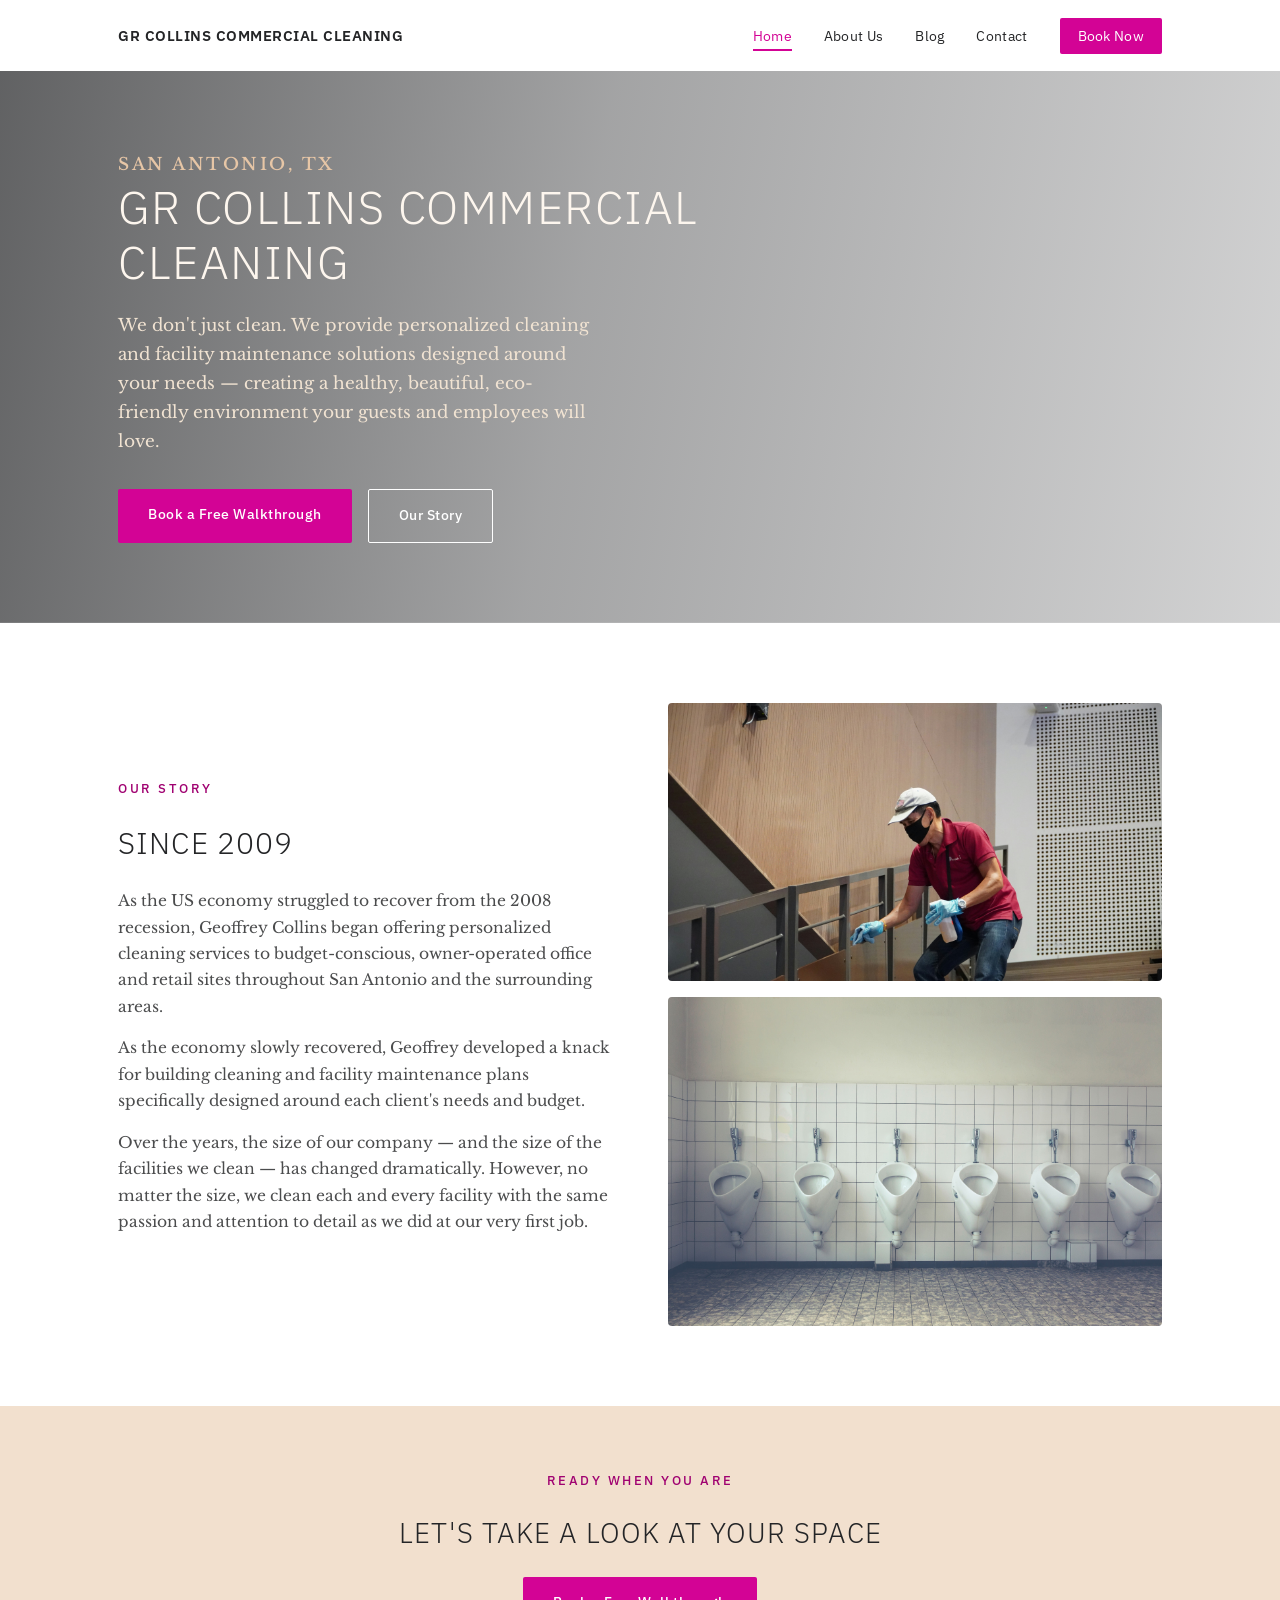
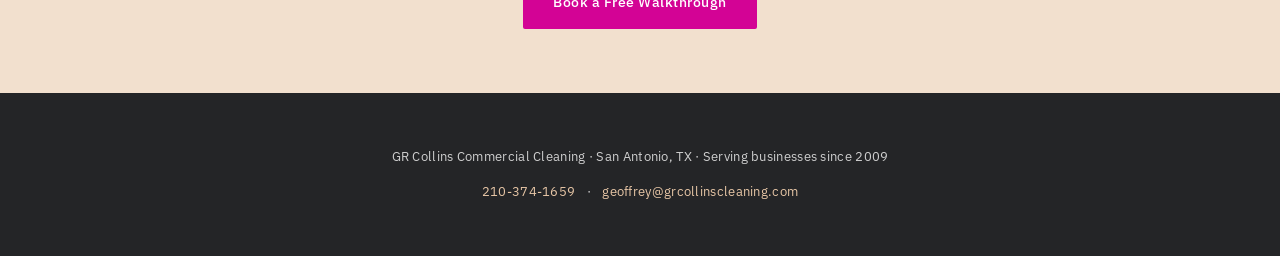
<file: index.html>
<!doctype html>
<html lang="en">
<head>
<meta charset="UTF-8" />
<meta name="viewport" content="width=device-width, initial-scale=1" />
<title>GR Collins Commercial Cleaning | San Antonio, TX</title>
<meta name="description" content="Personalized commercial cleaning and facility maintenance for offices, medical suites, and retail spaces in San Antonio, TX. Serving businesses since 2009." />

<link rel="preconnect" href="https://fonts.googleapis.com">
<link rel="preconnect" href="https://fonts.gstatic.com" crossorigin>
<link href="https://fonts.googleapis.com/css2?family=IBM+Plex+Sans:wght@300;400;500;600&family=Libre+Baskerville:ital,wght@0,400;0,700;1,400&display=swap" rel="stylesheet">
<link rel="stylesheet" href="assets/style.css">
</head>
<body>

<header class="site">
  <a class="logo" href="index.html">GR Collins Commercial Cleaning</a>
  <nav class="main-nav" aria-label="Main">
    <ul>
      <li><a href="index.html" class="active">Home</a></li>
      <li><a href="about.html">About Us</a></li>
      <li><a href="blog.html">Blog</a></li>
      <li><a href="contact.html">Contact</a></li>
      <li><a href="book.html" class="cta">Book Now</a></li>
    </ul>
  </nav>
</header>

<section class="hero" style="background-image: linear-gradient(100deg, rgba(36,37,39,0.72) 0%, rgba(36,37,39,0.42) 45%, rgba(36,37,39,0.20) 100%), url('https://grcollinscleaningcom.wordpress.com/wp-content/uploads/2020/04/cleaning-washing-cleanup-the-ilo-48889.jpeg'); background-position:27% 25%; min-height:60vh;">
  <div class="hero-inner">
    <p class="eyebrow" style="color:var(--tan);">San Antonio, TX</p>
    <h1>GR Collins Commercial Cleaning</h1>
    <p>We don't just clean. We provide personalized cleaning and facility maintenance solutions designed around your needs — creating a healthy, beautiful, eco-friendly environment your guests and employees will love.</p>
    <div style="margin-top:32px; display:flex; gap:16px; flex-wrap:wrap;">
      <a href="book.html" class="btn">Book a Free Walkthrough</a>
      <a href="about.html" class="btn btn-outline">Our Story</a>
    </div>
  </div>
</section>

<section style="padding:80px 0;">
  <div class="wrap">
    <div style="display:grid; grid-template-columns: 1fr 1fr; gap:56px; align-items:center;">
      <div>
        <p class="eyebrow" style="color:var(--pink-dark);">Our Story</p>
        <h2 style="font-weight:300; text-transform:uppercase; letter-spacing:1px; font-size:clamp(24px,3vw,30px); margin:0 0 20px;">Since 2009</h2>
        <p style="color:var(--ink-soft); font-size:15.5px;">As the US economy struggled to recover from the 2008 recession, Geoffrey Collins began offering personalized cleaning services to budget-conscious, owner-operated office and retail sites throughout San Antonio and the surrounding areas.</p>
        <p style="color:var(--ink-soft); font-size:15.5px;">As the economy slowly recovered, Geoffrey developed a knack for building cleaning and facility maintenance plans specifically designed around each client's needs and budget.</p>
        <p style="color:var(--ink-soft); font-size:15.5px;">Over the years, the size of our company — and the size of the facilities we clean — has changed dramatically. However, no matter the size, we clean each and every facility with the same passion and attention to detail as we did at our very first job.</p>
      </div>
      <div style="display:flex; flex-direction:column; gap:16px;">
        <img src="assets/img/story-cleaning-action.jpg" alt="A GR Collins Commercial Cleaning team member disinfecting a handrail" style="border-radius:4px;">
        <img src="assets/img/story-restroom-fixtures.jpg" alt="Spotless commercial restroom fixtures maintained by GR Collins Commercial Cleaning" style="border-radius:4px;">
      </div>
    </div>
  </div>
</section>

<section style="background:var(--cream); padding:64px 0;">
  <div class="wrap" style="text-align:center;">
    <p class="eyebrow" style="color:var(--pink-dark);">Ready when you are</p>
    <h2 style="font-weight:300; text-transform:uppercase; letter-spacing:1px; font-size:clamp(22px,3vw,28px); margin:0 0 20px;">Let's take a look at your space</h2>
    <a href="book.html" class="btn">Book a Free Walkthrough</a>
  </div>
</section>

<footer class="site">
  <p>GR Collins Commercial Cleaning &middot; San Antonio, TX &middot; Serving businesses since 2009</p>
  <p class="foot-links"><a href="tel:2103741659">210-374-1659</a> &middot; <a href="mailto:geoffrey@grcollinscleaning.com">geoffrey@grcollinscleaning.com</a></p>
</footer>

</body>
</html>
</file>
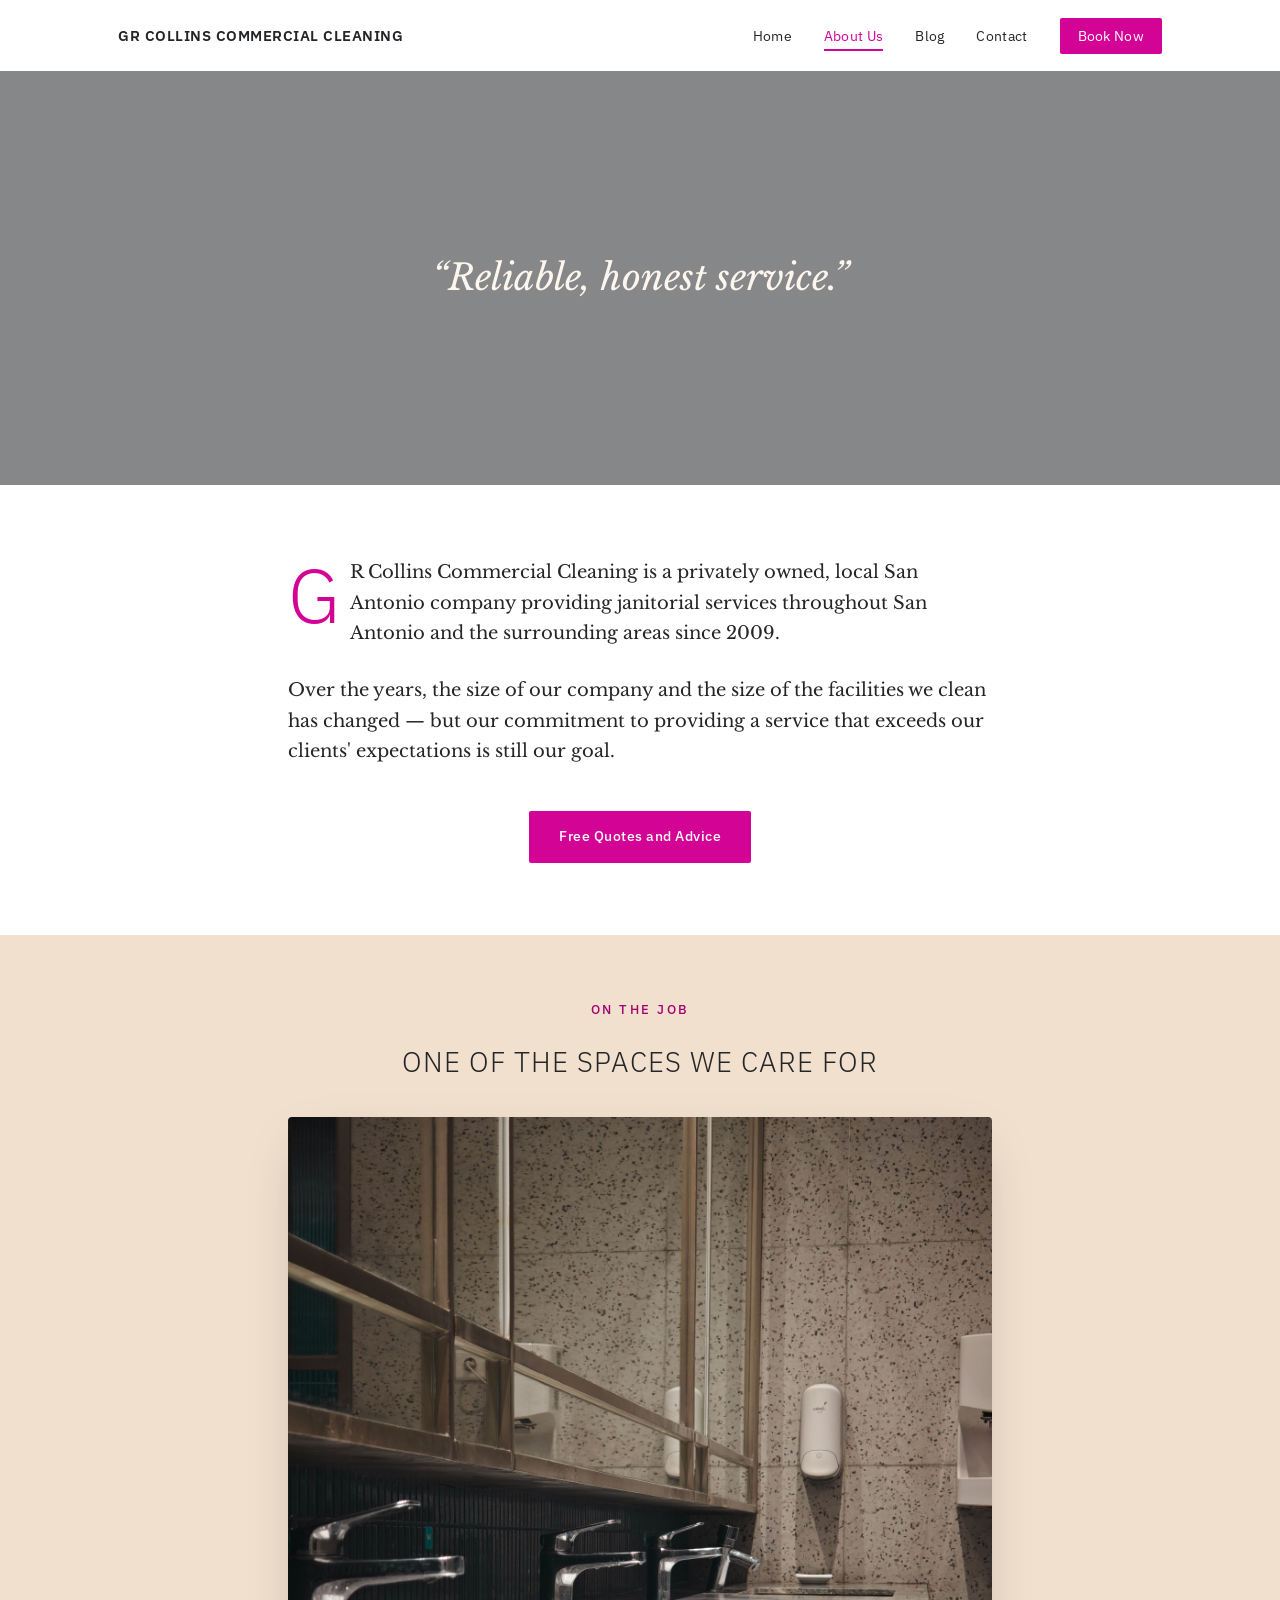
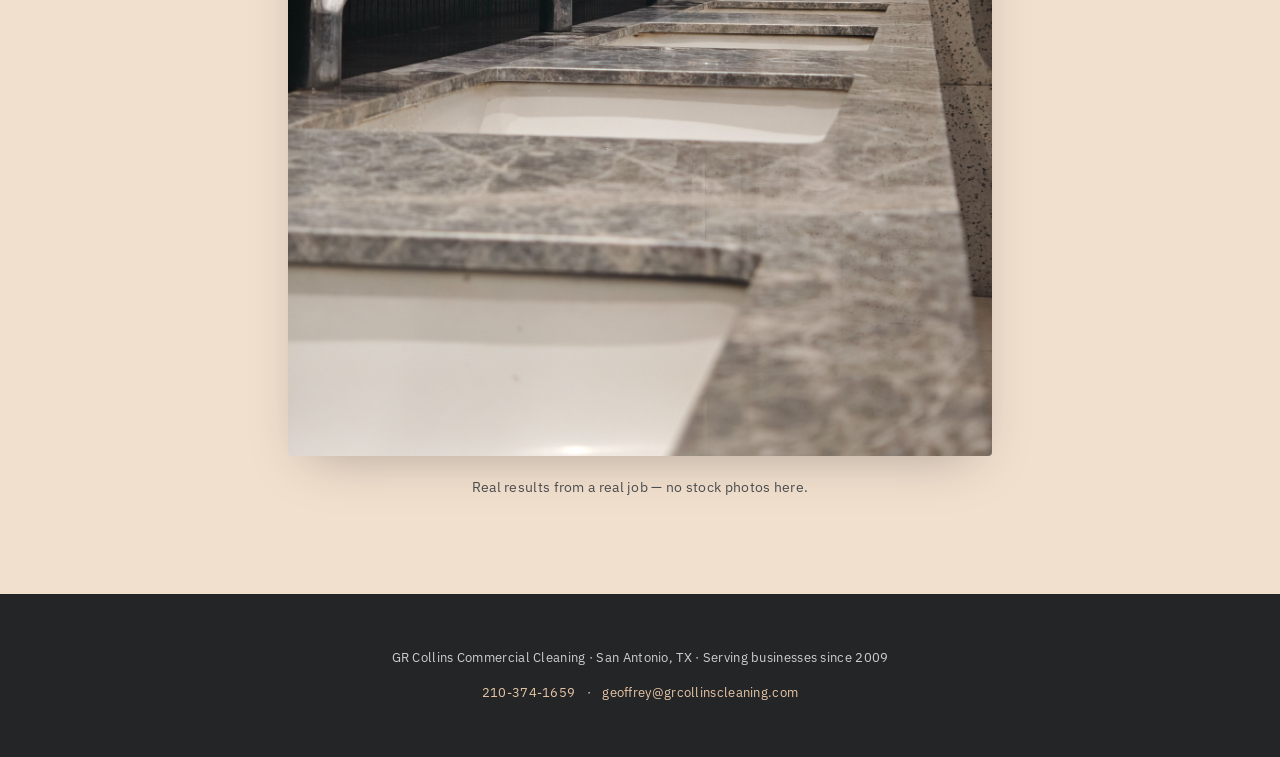
<file: about.html>
<!doctype html>
<html lang="en">
<head>
<meta charset="UTF-8" />
<meta name="viewport" content="width=device-width, initial-scale=1" />
<title>About Us | GR Collins Commercial Cleaning</title>
<meta name="description" content="GR Collins Commercial Cleaning is a privately owned San Antonio company providing janitorial services throughout San Antonio and the surrounding areas since 2009." />

<link rel="preconnect" href="https://fonts.googleapis.com">
<link rel="preconnect" href="https://fonts.gstatic.com" crossorigin>
<link href="https://fonts.googleapis.com/css2?family=IBM+Plex+Sans:wght@300;400;500;600&family=Libre+Baskerville:ital,wght@0,400;0,700;1,400&display=swap" rel="stylesheet">
<link rel="stylesheet" href="assets/style.css">

<style>
  .about-hero{
    position:relative;
    min-height:46vh;
    display:flex; align-items:center; justify-content:center;
    background-image: linear-gradient(rgba(36,37,39,0.55), rgba(36,37,39,0.55)), url('https://grcollinscleaningcom.wordpress.com/wp-content/uploads/2020/04/pexels-photo-267507-e1587866993797.jpeg');
    background-size:cover;
    background-position:center;
    text-align:center;
    color:#fdf6ee;
  }
  .about-hero blockquote{
    margin:0; padding:0 24px;
    font-family:'Libre Baskerville', serif;
    font-style:italic;
    font-size:clamp(24px, 4vw, 36px);
    line-height:1.5;
  }
  .about-body{
    max-width:760px; margin:0 auto; padding:72px 28px;
  }
  .about-body p{
    font-size:18px;
    color:var(--ink);
    margin:0 0 26px;
  }
  .about-body p:first-of-type::first-letter{
    float:left;
    font-family:'IBM Plex Sans', sans-serif;
    font-weight:300;
    font-size:76px;
    line-height:0.8;
    padding:8px 10px 0 0;
    color:var(--pink);
  }
  .about-photo-section{
    background:var(--cream);
    padding:64px 0 80px;
  }
  .about-photo-section .wrap{
    max-width:760px;
    text-align:center;
  }
  .about-photo-section img{
    border-radius:4px;
    margin:0 auto 20px;
    box-shadow:0 18px 50px -20px rgba(36,37,39,0.35);
  }
  .about-photo-section .caption{
    color:var(--ink-soft);
    font-size:14px;
    font-family:'IBM Plex Sans', sans-serif;
    letter-spacing:0.3px;
  }
</style>
</head>
<body>

<header class="site">
  <a class="logo" href="index.html">GR Collins Commercial Cleaning</a>
  <nav class="main-nav" aria-label="Main">
    <ul>
      <li><a href="index.html">Home</a></li>
      <li><a href="about.html" class="active">About Us</a></li>
      <li><a href="blog.html">Blog</a></li>
      <li><a href="contact.html">Contact</a></li>
      <li><a href="book.html" class="cta">Book Now</a></li>
    </ul>
  </nav>
</header>

<section class="about-hero">
  <blockquote>&ldquo;Reliable, honest service.&rdquo;</blockquote>
</section>

<section class="about-body">
  <p>GR Collins Commercial Cleaning is a privately owned, local San Antonio company providing janitorial services throughout San Antonio and the surrounding areas since 2009.</p>
  <p>Over the years, the size of our company and the size of the facilities we clean has changed — but our commitment to providing a service that exceeds our clients' expectations is still our goal.</p>
  <div style="text-align:center; margin-top:44px;">
    <a href="contact.html" class="btn">Free Quotes and Advice</a>
  </div>
</section>

<section class="about-photo-section">
  <div class="wrap">
    <p class="eyebrow" style="color:var(--pink-dark); text-align:center;">On the job</p>
    <h2 style="font-weight:300; text-transform:uppercase; letter-spacing:1px; font-size:clamp(22px,3vw,28px); margin:0 0 32px;">One of the spaces we care for</h2>
    <img src="assets/img/story-restroom-sinks.jpg" alt="A restroom sink area in a commercial facility maintained by GR Collins Commercial Cleaning">
    <p class="caption">Real results from a real job — no stock photos here.</p>
  </div>
</section>

<footer class="site">
  <p>GR Collins Commercial Cleaning &middot; San Antonio, TX &middot; Serving businesses since 2009</p>
  <p class="foot-links"><a href="tel:2103741659">210-374-1659</a> &middot; <a href="mailto:geoffrey@grcollinscleaning.com">geoffrey@grcollinscleaning.com</a></p>
</footer>

</body>
</html>
</file>
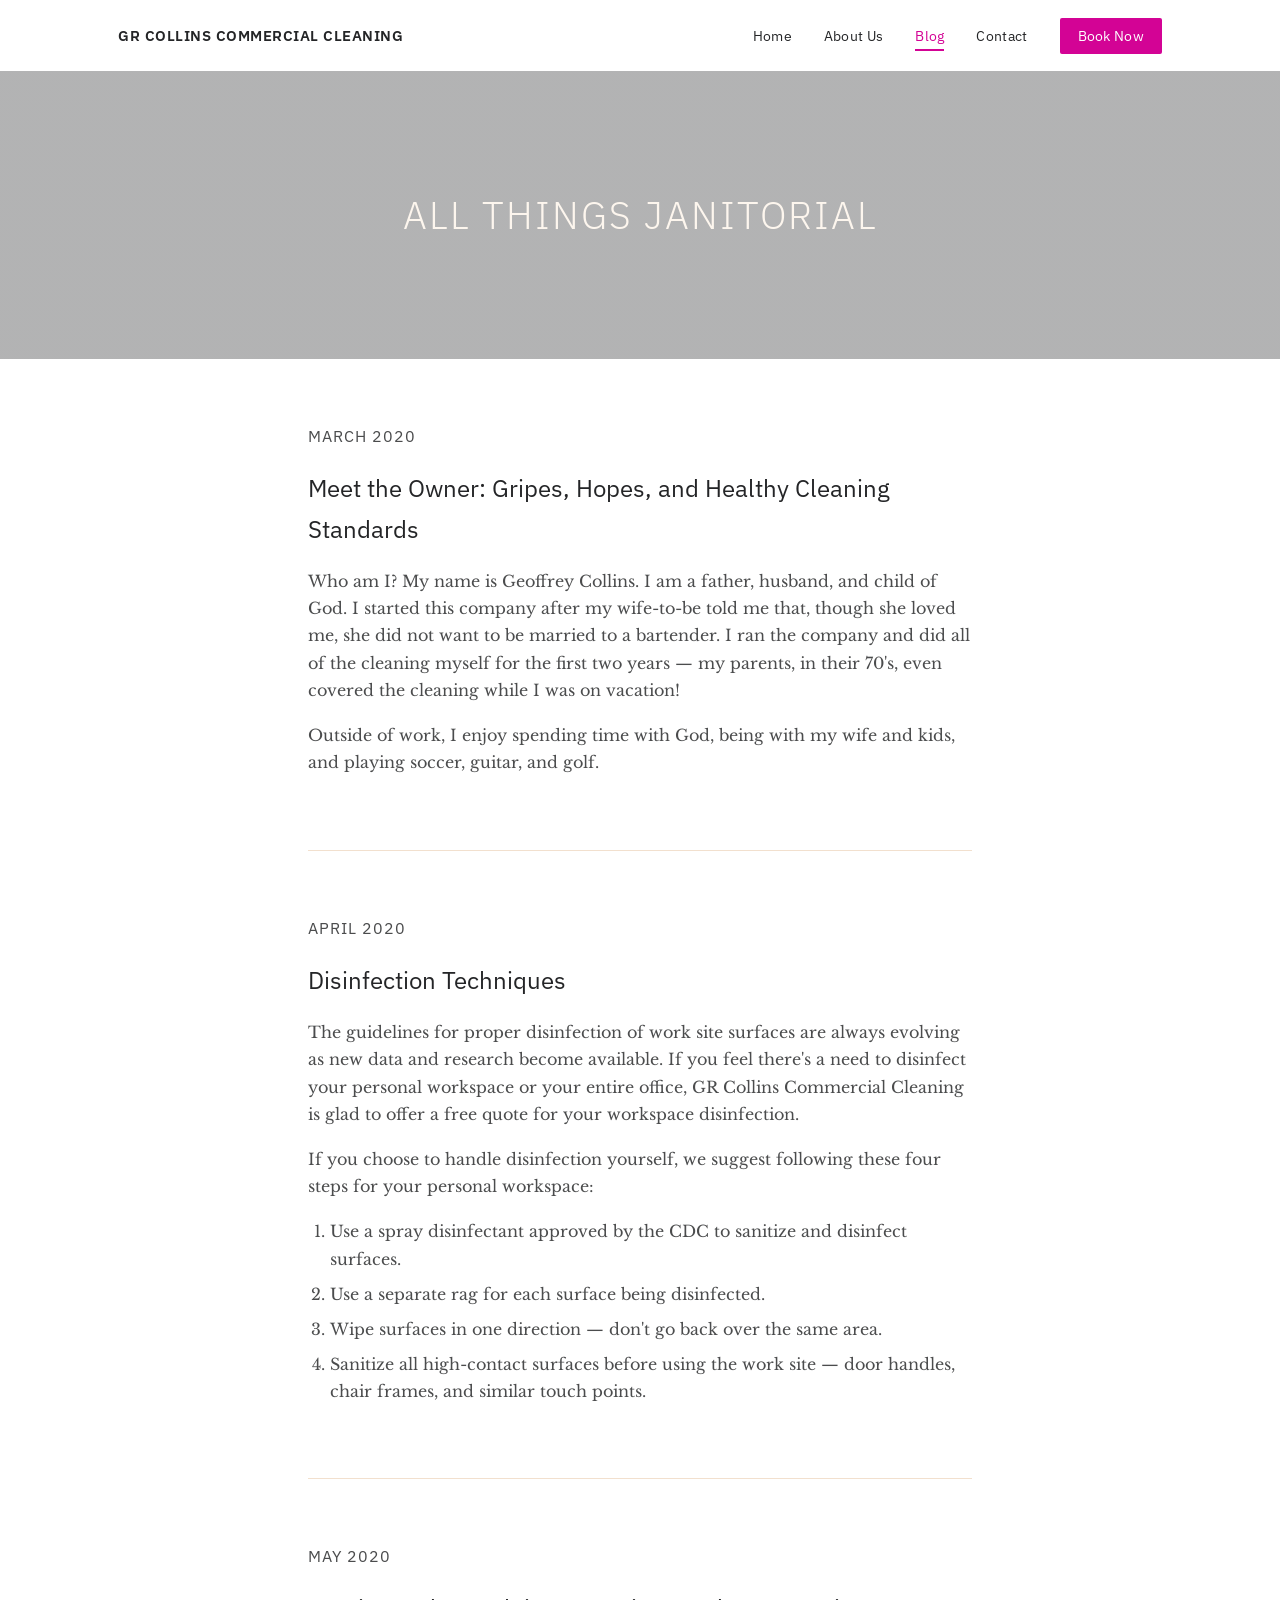
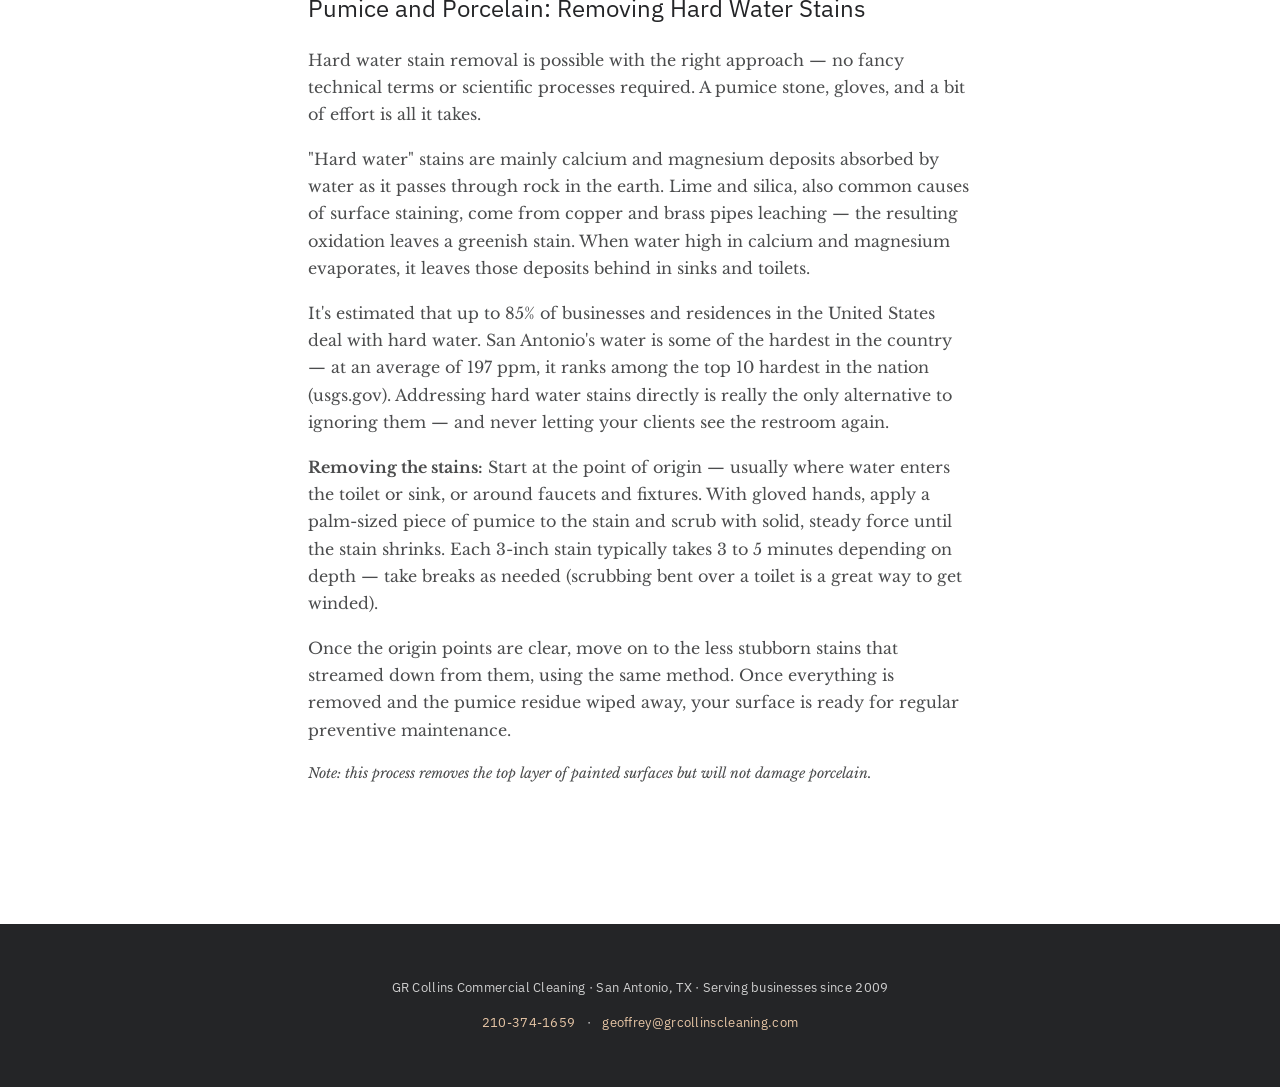
<file: blog.html>
<!doctype html>
<html lang="en">
<head>
<meta charset="UTF-8" />
<meta name="viewport" content="width=device-width, initial-scale=1" />
<title>Blog | GR Collins Commercial Cleaning</title>
<meta name="description" content="Tips and updates from GR Collins Commercial Cleaning — cleaning techniques, facility maintenance, and news from San Antonio's own janitorial team." />

<link rel="preconnect" href="https://fonts.googleapis.com">
<link rel="preconnect" href="https://fonts.gstatic.com" crossorigin>
<link href="https://fonts.googleapis.com/css2?family=IBM+Plex+Sans:wght@300;400;500;600&family=Libre+Baskerville:ital,wght@0,400;0,700;1,400&display=swap" rel="stylesheet">
<link rel="stylesheet" href="assets/style.css">

<style>
  .blog-hero{
    background-image: linear-gradient(rgba(36,37,39,0.35), rgba(36,37,39,0.35)), url('https://grcollinscleaningcom.wordpress.com/wp-content/uploads/2020/05/pan-xiaozhen-pj-brfz9eaa-unsplash.jpg');
    background-size:cover; background-position:center;
    min-height:32vh;
    display:flex; align-items:center; justify-content:center;
    text-align:center; color:#fdf6ee;
  }
  .blog-hero h1{
    font-weight:300; text-transform:uppercase; letter-spacing:2px;
    font-size:clamp(26px,4vw,38px); margin:0;
  }
  .posts{ max-width:720px; margin:0 auto; padding:64px 28px; }
  .post{ margin-bottom:64px; padding-bottom:56px; border-bottom:1px solid var(--cream); }
  .post:last-child{ border-bottom:none; margin-bottom:0; }
  .post-date{
    font-family:'IBM Plex Sans', sans-serif;
    text-transform:uppercase; letter-spacing:1px; font-size:12.5px;
    color:var(--pink-dark); margin:0 0 10px;
  }
  .post h2{
    font-weight:400; font-size:24px; margin:0 0 18px; color:var(--ink);
  }
  .post p{ color:var(--ink-soft); font-size:16px; margin:0 0 18px; }
  .post ol, .post ul{ color:var(--ink-soft); font-size:16px; padding-left:22px; }
  .post li{ margin-bottom:8px; }
</style>
</head>
<body>

<header class="site">
  <a class="logo" href="index.html">GR Collins Commercial Cleaning</a>
  <nav class="main-nav" aria-label="Main">
    <ul>
      <li><a href="index.html">Home</a></li>
      <li><a href="about.html">About Us</a></li>
      <li><a href="blog.html" class="active">Blog</a></li>
      <li><a href="contact.html">Contact</a></li>
      <li><a href="book.html" class="cta">Book Now</a></li>
    </ul>
  </nav>
</header>

<section class="blog-hero">
  <h1>All Things Janitorial</h1>
</section>

<div class="posts">

  <article class="post">
    <p class="post-date">March 2020</p>
    <h2>Meet the Owner: Gripes, Hopes, and Healthy Cleaning Standards</h2>
    <p>Who am I? My name is Geoffrey Collins. I am a father, husband, and child of God. I started this company after my wife-to-be told me that, though she loved me, she did not want to be married to a bartender. I ran the company and did all of the cleaning myself for the first two years — my parents, in their 70's, even covered the cleaning while I was on vacation!</p>
    <p>Outside of work, I enjoy spending time with God, being with my wife and kids, and playing soccer, guitar, and golf.</p>
  </article>

  <article class="post">
    <p class="post-date">April 2020</p>
    <h2>Disinfection Techniques</h2>
    <p>The guidelines for proper disinfection of work site surfaces are always evolving as new data and research become available. If you feel there's a need to disinfect your personal workspace or your entire office, GR Collins Commercial Cleaning is glad to offer a free quote for your workspace disinfection.</p>
    <p>If you choose to handle disinfection yourself, we suggest following these four steps for your personal workspace:</p>
    <ol>
      <li>Use a spray disinfectant approved by the CDC to sanitize and disinfect surfaces.</li>
      <li>Use a separate rag for each surface being disinfected.</li>
      <li>Wipe surfaces in one direction — don't go back over the same area.</li>
      <li>Sanitize all high-contact surfaces before using the work site — door handles, chair frames, and similar touch points.</li>
    </ol>
  </article>

  <article class="post">
    <p class="post-date">May 2020</p>
    <h2>Pumice and Porcelain: Removing Hard Water Stains</h2>
    <p>Hard water stain removal is possible with the right approach — no fancy technical terms or scientific processes required. A pumice stone, gloves, and a bit of effort is all it takes.</p>
    <p>"Hard water" stains are mainly calcium and magnesium deposits absorbed by water as it passes through rock in the earth. Lime and silica, also common causes of surface staining, come from copper and brass pipes leaching — the resulting oxidation leaves a greenish stain. When water high in calcium and magnesium evaporates, it leaves those deposits behind in sinks and toilets.</p>
    <p>It's estimated that up to 85% of businesses and residences in the United States deal with hard water. San Antonio's water is some of the hardest in the country — at an average of 197 ppm, it ranks among the top 10 hardest in the nation (usgs.gov). Addressing hard water stains directly is really the only alternative to ignoring them — and never letting your clients see the restroom again.</p>
    <p><strong>Removing the stains:</strong> Start at the point of origin — usually where water enters the toilet or sink, or around faucets and fixtures. With gloved hands, apply a palm-sized piece of pumice to the stain and scrub with solid, steady force until the stain shrinks. Each 3-inch stain typically takes 3 to 5 minutes depending on depth — take breaks as needed (scrubbing bent over a toilet is a great way to get winded).</p>
    <p>Once the origin points are clear, move on to the less stubborn stains that streamed down from them, using the same method. Once everything is removed and the pumice residue wiped away, your surface is ready for regular preventive maintenance.</p>
    <p style="font-size:14px; color:var(--ink-soft); font-style:italic;">Note: this process removes the top layer of painted surfaces but will not damage porcelain.</p>
  </article>

</div>

<footer class="site">
  <p>GR Collins Commercial Cleaning &middot; San Antonio, TX &middot; Serving businesses since 2009</p>
  <p class="foot-links"><a href="tel:2103741659">210-374-1659</a> &middot; <a href="mailto:geoffrey@grcollinscleaning.com">geoffrey@grcollinscleaning.com</a></p>
</footer>

</body>
</html>
</file>
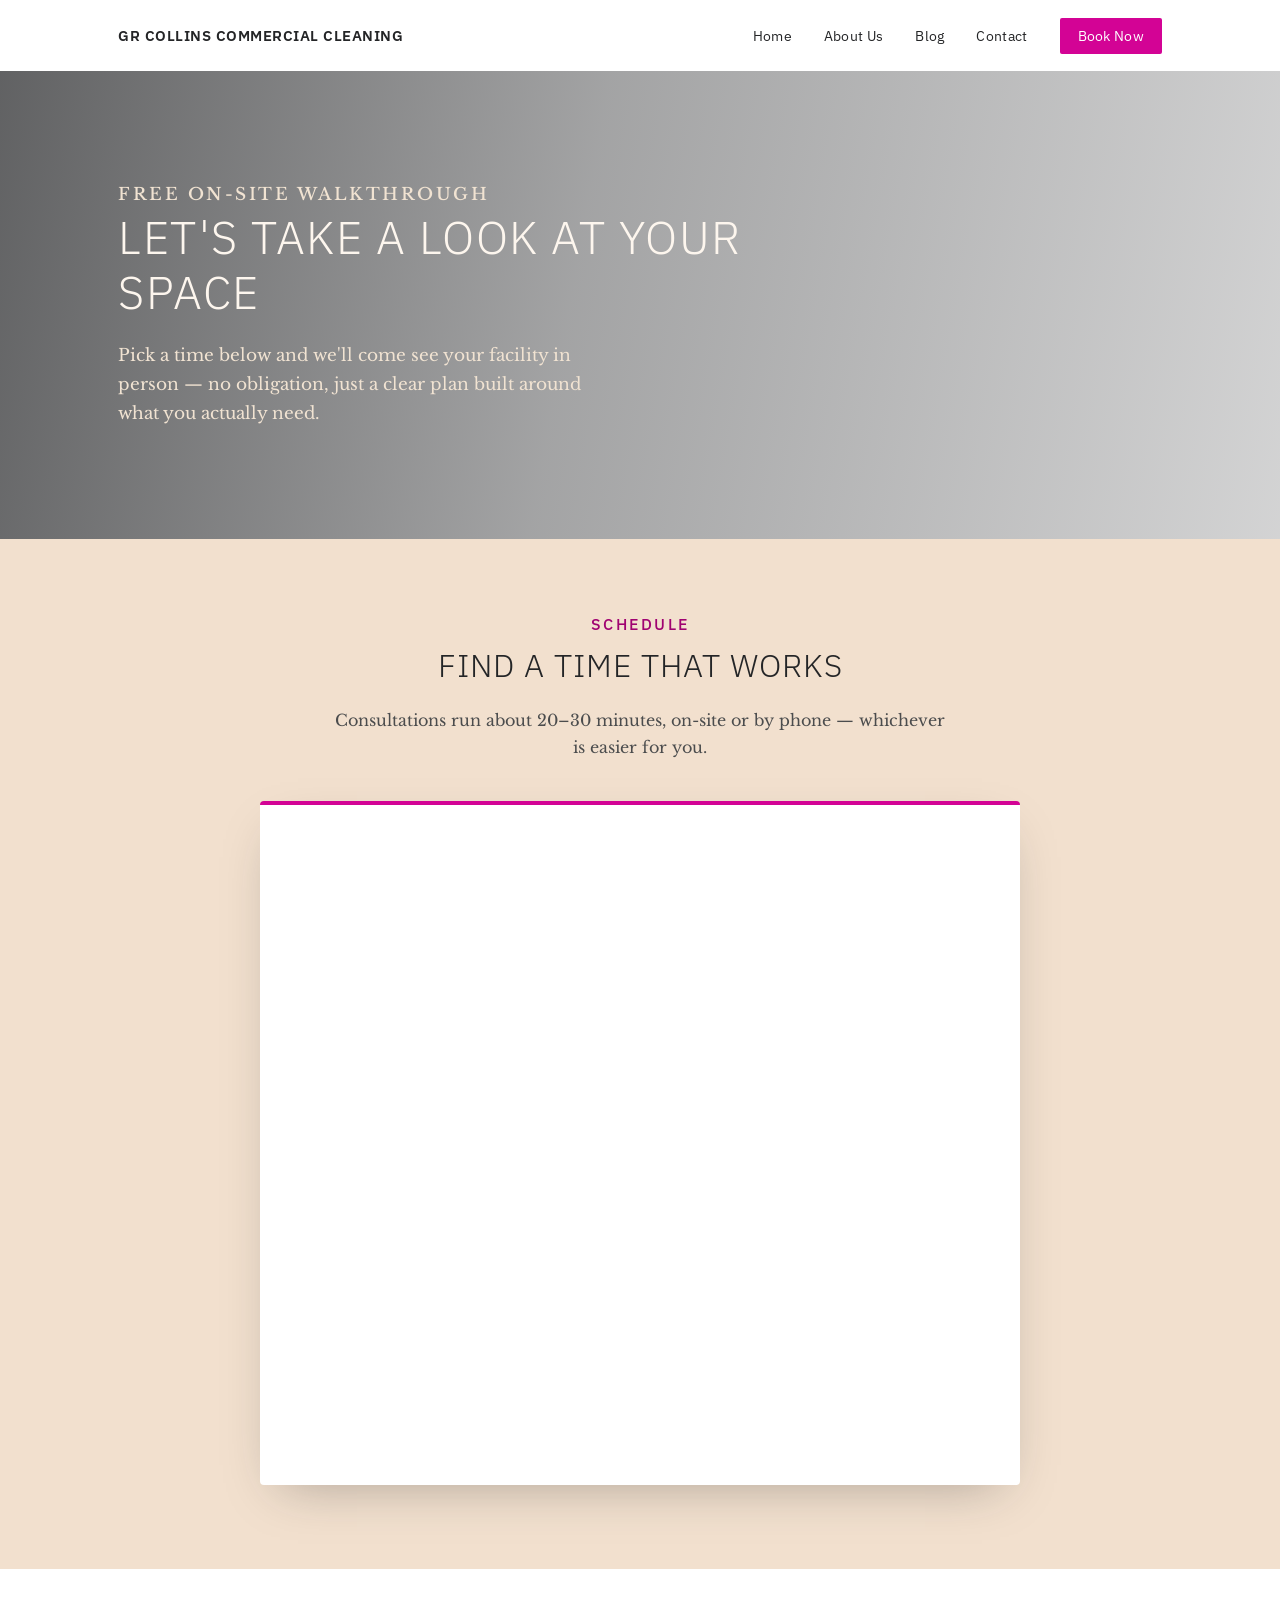
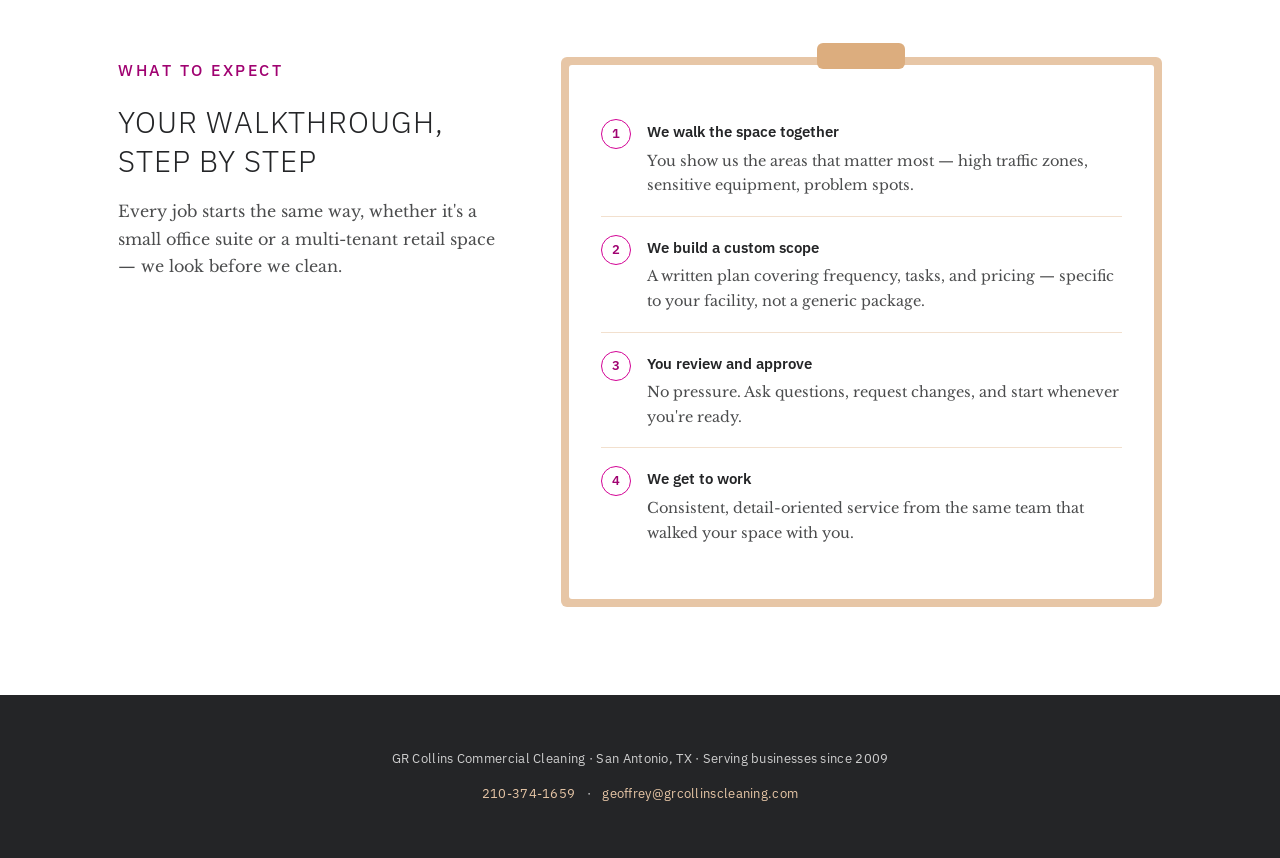
<file: book.html>
<!doctype html>
<html lang="en">
<head>
<meta charset="UTF-8" />
<meta name="viewport" content="width=device-width, initial-scale=1" />
<title>Book a Walkthrough | GR Collins Commercial Cleaning</title>
<meta name="description" content="Schedule a free on-site walkthrough with GR Collins Commercial Cleaning — personalized cleaning and facility maintenance for San Antonio businesses since 2009." />

<link rel="preconnect" href="https://fonts.googleapis.com">
<link rel="preconnect" href="https://fonts.gstatic.com" crossorigin>
<link href="https://fonts.googleapis.com/css2?family=IBM+Plex+Sans:wght@300;400;500;600&family=Libre+Baskerville:ital,wght@0,400;0,700;1,400&display=swap" rel="stylesheet">
<link rel="stylesheet" href="assets/style.css">

<style>
  /* ---------- Page-specific hero override ---------- */
  .hero{
    position:relative;
    min-height:52vh;
    display:flex;
    align-items:center;
    background-image:
      linear-gradient(100deg, rgba(36,37,39,0.72) 0%, rgba(36,37,39,0.42) 45%, rgba(36,37,39,0.20) 100%),
      url('https://grcollinscleaningcom.wordpress.com/wp-content/uploads/2020/04/cleaning-washing-cleanup-the-ilo-48889.jpeg');
    background-size:cover;
    background-position:27% 25%;
  }
  .hero-inner{ max-width:var(--max); margin:0 auto; padding:80px 28px; width:100%; }
  .eyebrow{
    text-transform:uppercase;
    letter-spacing:2.5px;
    font-size:12.5px;
    font-weight:500;
    color:var(--tan);
    margin:0 0 18px;
  }
  .hero h1{
    font-weight:300;
    text-transform:uppercase;
    letter-spacing:1.5px;
    font-size:clamp(30px, 4.4vw, 46px);
    color:#fdf6ee;
    margin:0 0 22px;
    max-width:640px;
    line-height:1.2;
  }
  .hero p{
    font-family:'Libre Baskerville', serif;
    color:#f1e3d2;
    font-size:17px;
    max-width:480px;
    margin:0;
  }

  /* ---------- Scheduling section ---------- */
  .schedule-section{
    background:var(--cream);
    padding:72px 0 84px;
  }
  .schedule-heading{ text-align:center; max-width:620px; margin:0 auto 40px; }
  .schedule-heading .eyebrow{ color:var(--pink-dark); text-align:center; }
  .schedule-heading h2{
    font-weight:300;
    font-size:clamp(24px,3vw,32px);
    text-transform:uppercase;
    letter-spacing:1px;
    color:var(--ink);
    margin:0 0 14px;
  }
  .schedule-heading p{ color:var(--ink-soft); margin:0; font-size:16px; }

  .booking-card{
    max-width:760px;
    margin:0 auto;
    background:var(--white);
    border-radius:4px;
    box-shadow:0 18px 50px -20px rgba(36,37,39,0.35);
    overflow:hidden;
    border-top:4px solid var(--pink);
  }
  .booking-card .calendly-inline-widget{
    min-width:280px;
    height:680px;
  }
  .booking-fallback{
    padding:48px 40px;
    text-align:center;
  }
  .booking-fallback p{ color:var(--ink-soft); margin:0 0 20px; }
  .btn{
    display:inline-block;
    background:var(--pink);
    color:var(--white);
    text-decoration:none;
    font-size:14px;
    font-weight:500;
    letter-spacing:0.5px;
    padding:14px 30px;
    border-radius:2px;
    transition:background .2s ease;
  }
  .btn:hover{ background:var(--pink-dark); color:var(--white); }

  /* ---------- Walkthrough checklist (signature element) ---------- */
  .checklist-section{
    padding:88px 0;
    background:var(--white);
  }
  .checklist-grid{
    display:grid;
    grid-template-columns: 0.9fr 1.4fr;
    gap:56px;
    align-items:start;
  }
  .checklist-intro .eyebrow{ color:var(--pink-dark); }
  .checklist-intro h2{
    font-weight:300;
    font-size:clamp(22px,3vw,30px);
    text-transform:uppercase;
    letter-spacing:1px;
    margin:0 0 18px;
    line-height:1.3;
  }
  .checklist-intro p{ color:var(--ink-soft); font-size:16px; }

  .clipboard{
    background:var(--tan);
    border-radius:6px;
    padding:8px;
    position:relative;
  }
  .clipboard::before{
    content:"";
    position:absolute;
    top:-14px; left:50%;
    transform:translateX(-50%);
    width:88px; height:26px;
    background:var(--tan-dark);
    border-radius:6px;
  }
  .clipboard-paper{
    background:var(--white);
    border-radius:3px;
    padding:36px 32px;
  }
  .clipboard-paper ol{
    list-style:none;
    margin:0; padding:0;
    counter-reset: step;
  }
  .clipboard-paper li{
    counter-increment: step;
    display:flex;
    gap:16px;
    padding:18px 0;
    border-bottom:1px solid var(--cream);
  }
  .clipboard-paper li:last-child{ border-bottom:none; }
  .clipboard-paper li::before{
    content: counter(step);
    flex:none;
    width:28px; height:28px;
    border:1.5px solid var(--pink);
    color:var(--pink-dark);
    border-radius:50%;
    display:flex; align-items:center; justify-content:center;
    font-family:'IBM Plex Sans', sans-serif;
    font-size:13px; font-weight:600;
  }
  .clipboard-paper .step-title{
    font-family:'IBM Plex Sans', sans-serif;
    font-weight:600;
    font-size:15px;
    margin:0 0 4px;
    color:var(--ink);
  }
  .clipboard-paper .step-copy{
    font-size:14.5px;
    color:var(--ink-soft);
    margin:0;
  }

  @media (max-width: 820px){
    header.site{ flex-direction:column; gap:16px; align-items:flex-start; }
    nav.main-nav ul{ flex-wrap:wrap; gap:18px; }
    .checklist-grid{ grid-template-columns:1fr; }
  }

  /* ---------- Footer ---------- */
  footer.site{
    background:var(--ink);
    color:#cfcfcf;
    padding:40px 28px;
    text-align:center;
    font-family:'IBM Plex Sans', sans-serif;
    font-size:13px;
    letter-spacing:0.3px;
  }
  footer.site a{ color:#e7c6a6; text-decoration:none; }
  footer.site a:hover{ color:var(--tan); }

  @media (prefers-reduced-motion: reduce){
    html{ scroll-behavior:auto; }
  }
</style>
</head>
<body>

<header class="site">
  <a class="logo" href="index.html">GR Collins Commercial Cleaning</a>
  <nav class="main-nav" aria-label="Main">
    <ul>
      <li><a href="index.html">Home</a></li>
      <li><a href="about.html">About Us</a></li>
      <li><a href="blog.html">Blog</a></li>
      <li><a href="contact.html">Contact</a></li>
      <li><a href="book.html" class="cta active">Book Now</a></li>
    </ul>
  </nav>
</header>

<section class="hero">
  <div class="hero-inner">
    <p class="eyebrow">Free On-Site Walkthrough</p>
    <h1>Let's take a look at your space</h1>
    <p>Pick a time below and we'll come see your facility in person — no obligation, just a clear plan built around what you actually need.</p>
  </div>
</section>

<section class="schedule-section" id="schedule">
  <div class="wrap">
    <div class="schedule-heading">
      <p class="eyebrow">Schedule</p>
      <h2>Find a time that works</h2>
      <p>Consultations run about 20–30 minutes, on-site or by phone — whichever is easier for you.</p>
    </div>

    <div class="booking-card">
      <!-- Calendly inline widget begin -->
      <div class="calendly-inline-widget" data-url="https://calendly.com/geoffreyrcollins" style="min-width:280px; height:680px;"></div>
      <script type="text/javascript" src="https://assets.calendly.com/assets/external/widget.js" async></script>
      <!-- Calendly inline widget end -->

      <!-- Fallback shown only if you haven't set up Calendly yet — delete this div once the widget above is live -->
      <!--
      <div class="booking-fallback">
        <p>Online booking is launching soon.</p>
        <a class="btn" href="tel:+12105550123">Call to schedule</a>
      </div>
      -->
    </div>
  </div>
</section>

<section class="checklist-section">
  <div class="wrap checklist-grid">
    <div class="checklist-intro">
      <p class="eyebrow">What to expect</p>
      <h2>Your walkthrough, step by step</h2>
      <p>Every job starts the same way, whether it's a small office suite or a multi-tenant retail space — we look before we clean.</p>
    </div>

    <div class="clipboard">
      <div class="clipboard-paper">
        <ol>
          <li>
            <div>
              <p class="step-title">We walk the space together</p>
              <p class="step-copy">You show us the areas that matter most — high traffic zones, sensitive equipment, problem spots.</p>
            </div>
          </li>
          <li>
            <div>
              <p class="step-title">We build a custom scope</p>
              <p class="step-copy">A written plan covering frequency, tasks, and pricing — specific to your facility, not a generic package.</p>
            </div>
          </li>
          <li>
            <div>
              <p class="step-title">You review and approve</p>
              <p class="step-copy">No pressure. Ask questions, request changes, and start whenever you're ready.</p>
            </div>
          </li>
          <li>
            <div>
              <p class="step-title">We get to work</p>
              <p class="step-copy">Consistent, detail-oriented service from the same team that walked your space with you.</p>
            </div>
          </li>
        </ol>
      </div>
    </div>
  </div>
</section>

<footer class="site">
  <p>GR Collins Commercial Cleaning &middot; San Antonio, TX &middot; Serving businesses since 2009</p>
  <p class="foot-links"><a href="tel:2103741659">210-374-1659</a> &middot; <a href="mailto:geoffrey@grcollinscleaning.com">geoffrey@grcollinscleaning.com</a></p>
</footer>

</body>
</html>
</file>
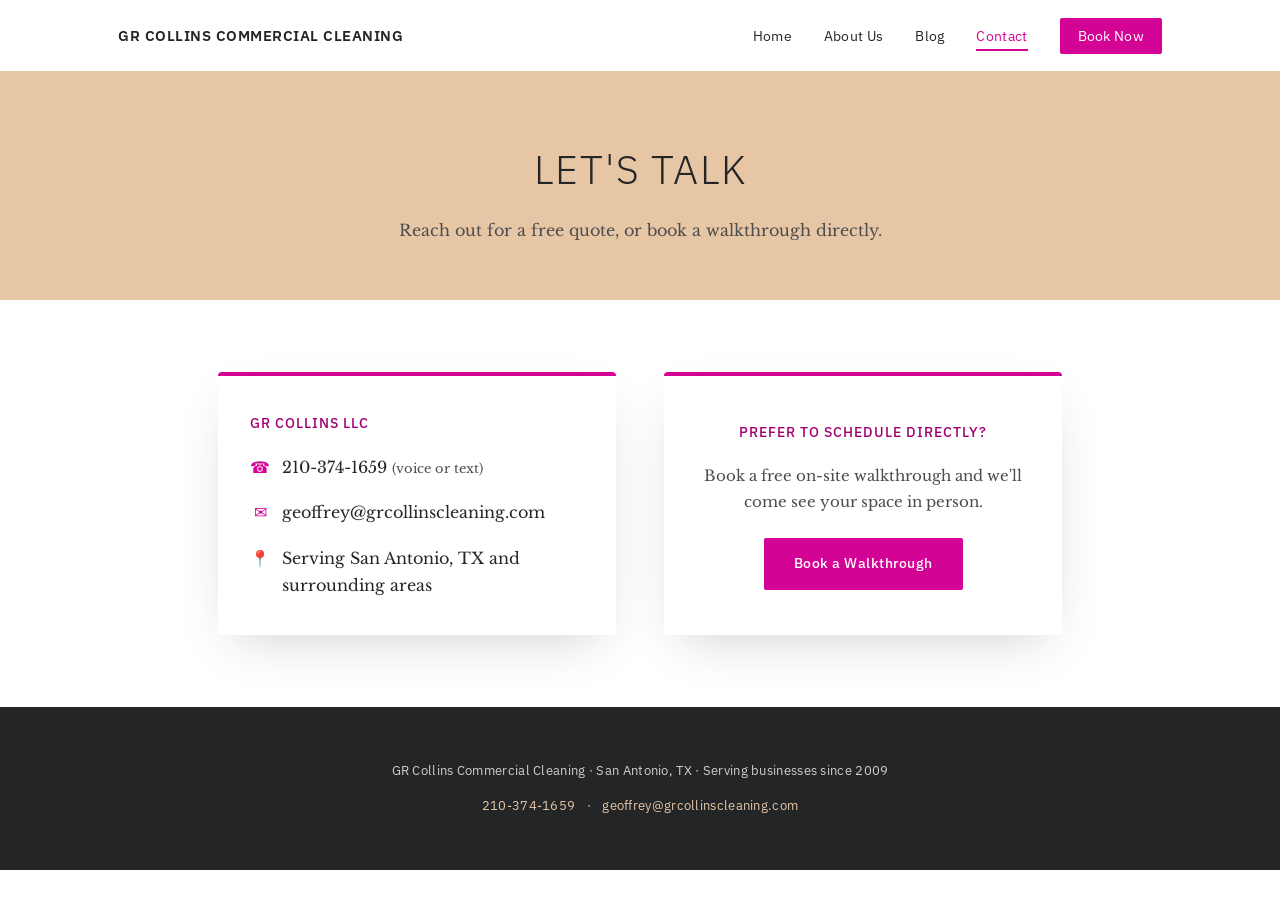
<file: contact.html>
<!doctype html>
<html lang="en">
<head>
<meta charset="UTF-8" />
<meta name="viewport" content="width=device-width, initial-scale=1" />
<title>Contact | GR Collins Commercial Cleaning</title>
<meta name="description" content="Get in touch with GR Collins Commercial Cleaning — San Antonio, TX. Call, text, or email for a free quote." />

<link rel="preconnect" href="https://fonts.googleapis.com">
<link rel="preconnect" href="https://fonts.gstatic.com" crossorigin>
<link href="https://fonts.googleapis.com/css2?family=IBM+Plex+Sans:wght@300;400;500;600&family=Libre+Baskerville:ital,wght@0,400;0,700;1,400&display=swap" rel="stylesheet">
<link rel="stylesheet" href="assets/style.css">

<style>
  .contact-hero{
    background:var(--tan);
    padding:64px 0 56px;
    text-align:center;
  }
  .contact-hero h1{
    font-weight:300; text-transform:uppercase; letter-spacing:1.5px;
    font-size:clamp(28px,4vw,40px); margin:0 0 14px; color:var(--ink);
  }
  .contact-hero p{ color:var(--ink-soft); margin:0; font-size:16px; }

  .contact-grid{
    max-width:900px; margin:0 auto; padding:72px 28px;
    display:grid; grid-template-columns: 1fr 1fr; gap:48px;
  }
  .contact-card{
    background:var(--white);
    border-top:4px solid var(--pink);
    box-shadow:0 18px 50px -20px rgba(36,37,39,0.25);
    border-radius:4px;
    padding:36px 32px;
  }
  .contact-card h3{
    font-weight:500; font-size:14px; text-transform:uppercase; letter-spacing:1px;
    color:var(--pink-dark); margin:0 0 18px;
  }
  .contact-line{
    display:flex; gap:12px; align-items:flex-start;
    margin-bottom:18px; font-size:16px; color:var(--ink);
  }
  .contact-line:last-child{ margin-bottom:0; }
  .contact-line a{ color:var(--ink); text-decoration:none; }
  .contact-line a:hover{ color:var(--pink); }
  .contact-line .icon{
    flex:none; width:20px; text-align:center; color:var(--pink);
  }

  @media (max-width: 720px){
    .contact-grid{ grid-template-columns:1fr; }
  }
</style>
</head>
<body>

<header class="site">
  <a class="logo" href="index.html">GR Collins Commercial Cleaning</a>
  <nav class="main-nav" aria-label="Main">
    <ul>
      <li><a href="index.html">Home</a></li>
      <li><a href="about.html">About Us</a></li>
      <li><a href="blog.html">Blog</a></li>
      <li><a href="contact.html" class="active">Contact</a></li>
      <li><a href="book.html" class="cta">Book Now</a></li>
    </ul>
  </nav>
</header>

<section class="contact-hero">
  <h1>Let's Talk</h1>
  <p>Reach out for a free quote, or book a walkthrough directly.</p>
</section>

<div class="contact-grid">
  <div class="contact-card">
    <h3>GR Collins LLC</h3>
    <div class="contact-line">
      <span class="icon">&#9742;</span>
      <a href="tel:2103741659">210-374-1659 <span style="color:var(--ink-soft); font-size:13px;">(voice or text)</span></a>
    </div>
    <div class="contact-line">
      <span class="icon">&#9993;</span>
      <a href="mailto:geoffrey@grcollinscleaning.com">geoffrey@grcollinscleaning.com</a>
    </div>
    <div class="contact-line">
      <span class="icon">&#128205;</span>
      <span>Serving San Antonio, TX and surrounding areas</span>
    </div>
  </div>

  <div class="contact-card" style="display:flex; flex-direction:column; justify-content:center; text-align:center;">
    <h3 style="text-align:center;">Prefer to schedule directly?</h3>
    <p style="color:var(--ink-soft); font-size:15px; margin:0 0 24px;">Book a free on-site walkthrough and we'll come see your space in person.</p>
    <a href="book.html" class="btn" style="align-self:center;">Book a Walkthrough</a>
  </div>
</div>

<footer class="site">
  <p>GR Collins Commercial Cleaning &middot; San Antonio, TX &middot; Serving businesses since 2009</p>
  <p class="foot-links"><a href="tel:2103741659">210-374-1659</a> &middot; <a href="mailto:geoffrey@grcollinscleaning.com">geoffrey@grcollinscleaning.com</a></p>
</footer>

</body>
</html>
</file>
<file: assets/style.css>
/* GR Collins Commercial Cleaning — shared site stylesheet */

:root{
  --tan: #e7c6a6;
  --tan-dark: #DCAD7E;
  --cream: #F2E0CE;
  --ink: #242527;
  --ink-soft: #4b4c4d;
  --pink: #d30395;
  --pink-dark: #A00271;
  --white: #ffffff;
  --max: 1100px;
}

*{box-sizing:border-box;}
html{scroll-behavior:smooth;}
body{
  margin:0;
  font-family:'Libre Baskerville', Georgia, serif;
  color:var(--ink);
  background:var(--white);
  line-height:1.7;
}
h1,h2,h3,h4,nav,.btn,.eyebrow,.logo{
  font-family:'IBM Plex Sans', -apple-system, BlinkMacSystemFont, "Segoe UI", sans-serif;
}
a{color:var(--pink);}
a:hover{color:var(--pink-dark);}
img{max-width:100%; display:block;}

.wrap{max-width:var(--max); margin:0 auto; padding:0 28px;}

/* ---------- Header ---------- */
header.site{
  display:flex; align-items:center; justify-content:space-between;
  padding:22px 28px;
  max-width:var(--max); margin:0 auto;
}
.logo{
  font-weight:600;
  letter-spacing:0.5px;
  text-decoration:none;
  color:var(--ink);
  font-size:15px;
  text-transform:uppercase;
}
nav.main-nav ul{
  list-style:none; display:flex; gap:32px; margin:0; padding:0;
}
nav.main-nav a{
  text-decoration:none;
  color:var(--ink);
  font-size:14px;
  letter-spacing:0.3px;
  padding-bottom:4px;
  border-bottom:2px solid transparent;
  transition:border-color .2s ease, color .2s ease;
}
nav.main-nav a:hover, nav.main-nav a.active{
  color:var(--pink);
  border-bottom-color:var(--pink);
}
nav.main-nav a.cta{
  background:var(--pink);
  color:var(--white);
  padding:9px 18px;
  border-radius:2px;
  border-bottom:none;
}
nav.main-nav a.cta:hover{ background:var(--pink-dark); color:var(--white); }

@media (max-width: 820px){
  header.site{ flex-direction:column; gap:16px; align-items:flex-start; }
  nav.main-nav ul{ flex-wrap:wrap; gap:18px; }
}

/* ---------- Hero (photo cover) ---------- */
.hero{
  position:relative;
  min-height:48vh;
  display:flex;
  align-items:center;
  background-size:cover;
  background-position:center;
}
.hero-inner{ max-width:var(--max); margin:0 auto; padding:80px 28px; width:100%; }
.eyebrow{
  text-transform:uppercase;
  letter-spacing:2.5px;
  font-size:12.5px;
  font-weight:500;
  margin:0 0 18px;
}
.hero h1{
  font-weight:300;
  text-transform:uppercase;
  letter-spacing:1.5px;
  font-size:clamp(30px, 4.4vw, 46px);
  color:#fdf6ee;
  margin:0 0 22px;
  max-width:640px;
  line-height:1.2;
}
.hero p{
  font-family:'Libre Baskerville', serif;
  color:#f1e3d2;
  font-size:17px;
  max-width:480px;
  margin:0;
}

/* ---------- Section headings ---------- */
.section-heading{ max-width:640px; margin:0 auto 40px; }
.section-heading.center{ text-align:center; }
.section-heading .eyebrow{ color:var(--pink-dark); }
.section-heading.center .eyebrow{ text-align:center; }
.section-heading h2{
  font-weight:300;
  font-size:clamp(24px,3vw,32px);
  text-transform:uppercase;
  letter-spacing:1px;
  color:var(--ink);
  margin:0 0 14px;
}
.section-heading p{ color:var(--ink-soft); margin:0; font-size:16px; }

/* ---------- Buttons ---------- */
.btn{
  display:inline-block;
  background:var(--pink);
  color:var(--white);
  text-decoration:none;
  font-size:14px;
  font-weight:500;
  letter-spacing:0.5px;
  padding:14px 30px;
  border-radius:2px;
  transition:background .2s ease;
  border:none;
  cursor:pointer;
}
.btn:hover{ background:var(--pink-dark); color:var(--white); }
.btn.btn-outline{
  background:transparent;
  border:1.5px solid var(--white);
  color:var(--white);
}
.btn.btn-outline:hover{ background:rgba(255,255,255,0.15); color:var(--white); }

/* ---------- Cards ---------- */
.card{
  background:var(--white);
  border-radius:4px;
  box-shadow:0 18px 50px -20px rgba(36,37,39,0.35);
  overflow:hidden;
  border-top:4px solid var(--pink);
}

/* ---------- Footer ---------- */
footer.site{
  background:var(--ink);
  color:#cfcfcf;
  padding:40px 28px;
  text-align:center;
  font-family:'IBM Plex Sans', sans-serif;
  font-size:13px;
  letter-spacing:0.3px;
}
footer.site a{ color:#e7c6a6; text-decoration:none; }
footer.site a:hover{ color:var(--tan); }
footer.site .foot-links{ margin-top:10px; }
footer.site .foot-links a{ margin:0 8px; }

@media (prefers-reduced-motion: reduce){
  html{ scroll-behavior:auto; }
}
</file>
